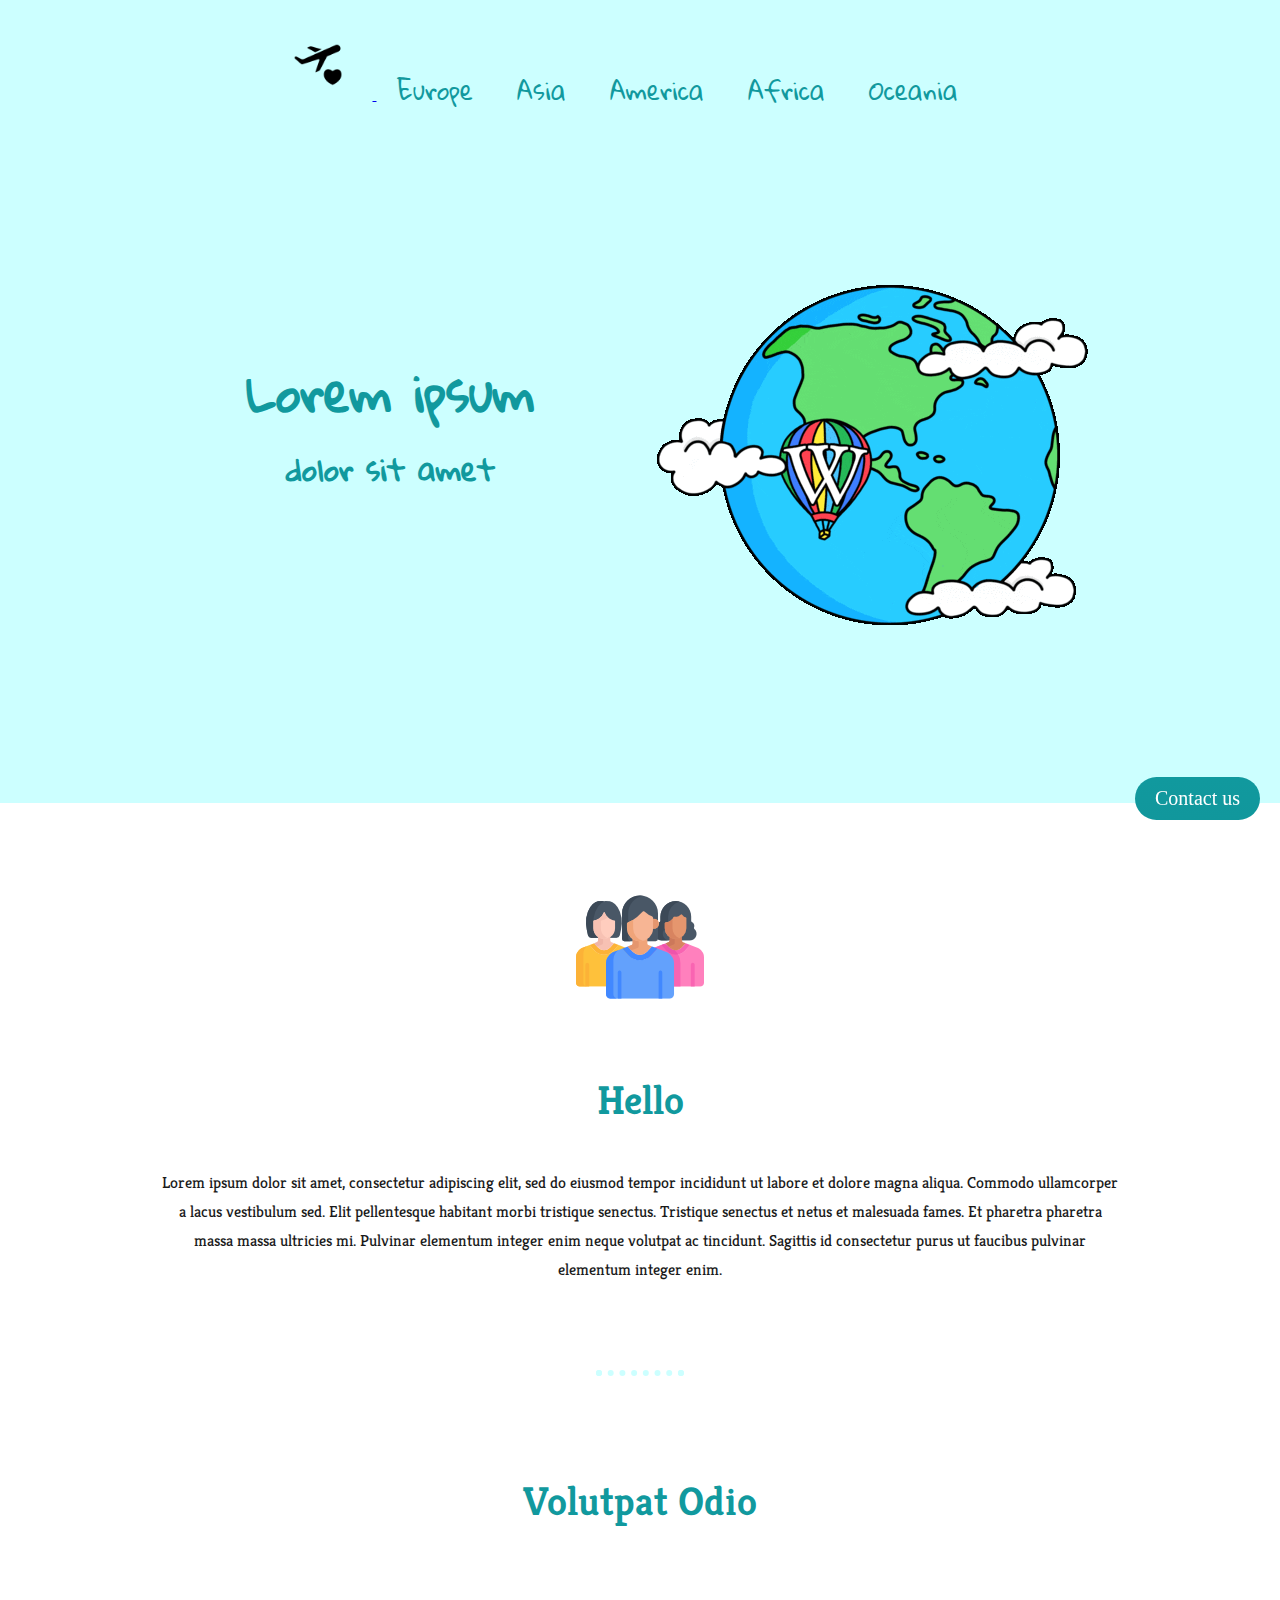
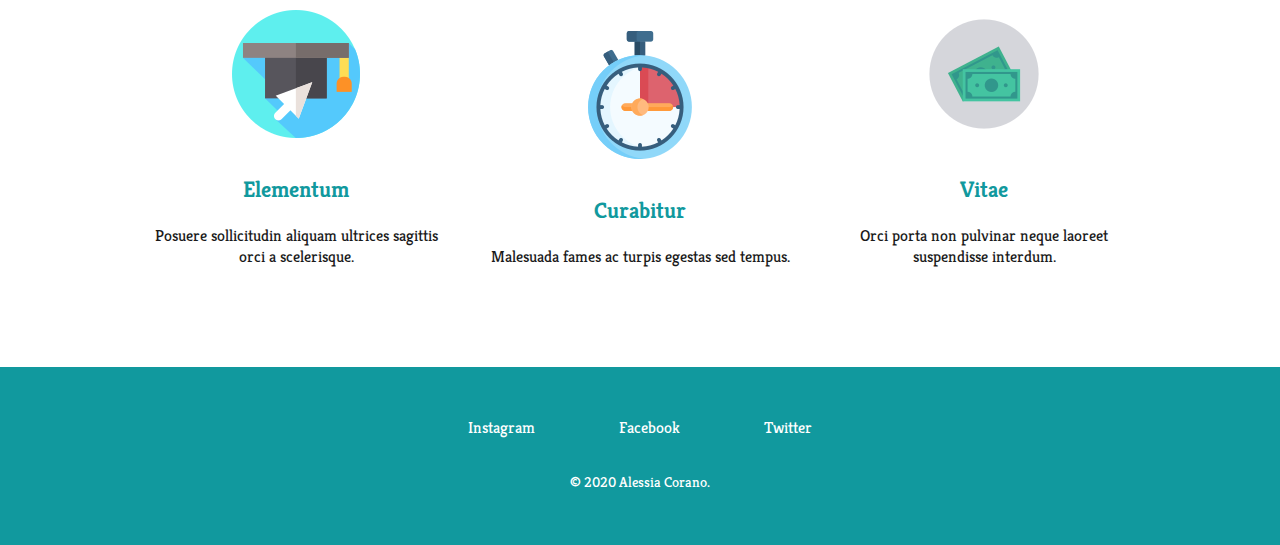
<file: index.html>
<!DOCTYPE html>
<html>
    <head>
        <meta charset="UTF-8">
        <meta name="viewport" content="width=device-width, initial-scale=1.0">
        <title>Lorem - Ipsum</title>
        <link rel="icon" href="images/earth.png">
        <link rel="stylesheet" href="stylesheet.css">
        <link href="https://fonts.googleapis.com/css2?family=Gloria+Hallelujah&family=Kreon&display=swap" rel="stylesheet">
    </head>
    <body>
        <nav>
            <a href="index.html">
                <img class="logo" src="images/honeymoon.png" alt="Site logo">
            </a>
            <a class="navigation" href="europe.html">Europe</a>
            <a class="navigation" href="asia.html">Asia</a>
            <a class="navigation" href="america.html">America</a>
            <a class="navigation" href="africa.html">Africa</a>
            <a class="navigation" href="oceania.html">Oceania</a>
        </nav>
        <div class="banner-top-container">
            <h1>Lorem ipsum</h1>
            <h2 id="subtitle">dolor sit amet</h2>
            <img class="world-baloon" src="images/world-baloon.gif" alt="The world with a flying baloon">
        </div>
        <div class="middle-container">        
            <div class="about">
                <img src="images/woman.png" alt="Picture of three woman">
                <h2>Hello</h2>
                <p>Lorem ipsum dolor sit amet, consectetur adipiscing elit, sed do eiusmod tempor incididunt ut labore et dolore magna aliqua. Commodo ullamcorper a lacus vestibulum sed. Elit pellentesque habitant morbi tristique senectus. Tristique senectus et netus et malesuada fames. Et pharetra pharetra massa massa ultricies mi. Pulvinar elementum integer enim neque volutpat ac tincidunt. Sagittis id consectetur purus ut faucibus pulvinar elementum integer enim.</p>
            </div>
            <hr>
            <div class="skills">
                <h2>Volutpat Odio</h2>
                <section>                    
                    <img src="images/school.png" alt="Education">
                    <h3>Elementum</h3>
                    <p>Posuere sollicitudin aliquam ultrices sagittis orci a scelerisque.</p>
                </section>
                <section>                
                    <img src="images/time.png" alt="Time">
                    <h3>Curabitur</h3>
                    <p>Malesuada fames ac turpis egestas sed tempus.</p>
                </section>
                <section>
                    <img src="images/dollar.png" alt="Money">
                    <h3>Vitae</h3>
                    <p>Orci porta non pulvinar neque laoreet suspendisse interdum.</p>
                </section>
            </div>
        </div>
        <button class="btn" type="button">
            <a class="contact" href="contact.html">Contact us</a>
        </button>
        <div class="bottom-container">
            <a class="footer-link" href="https://www.instagram.com/alessia_1602/">Instagram</a>
            <a class="footer-link" href="https://www.facebook.com/profile.php?id=1601975803">Facebook</a>
            <a class="footer-link" href="https://twitter.com/Q_AlessiaR">Twitter</a>
            <p id="copyright">© 2020  Alessia Corano.</p>
        </div>
    </body>
</html>
</file>
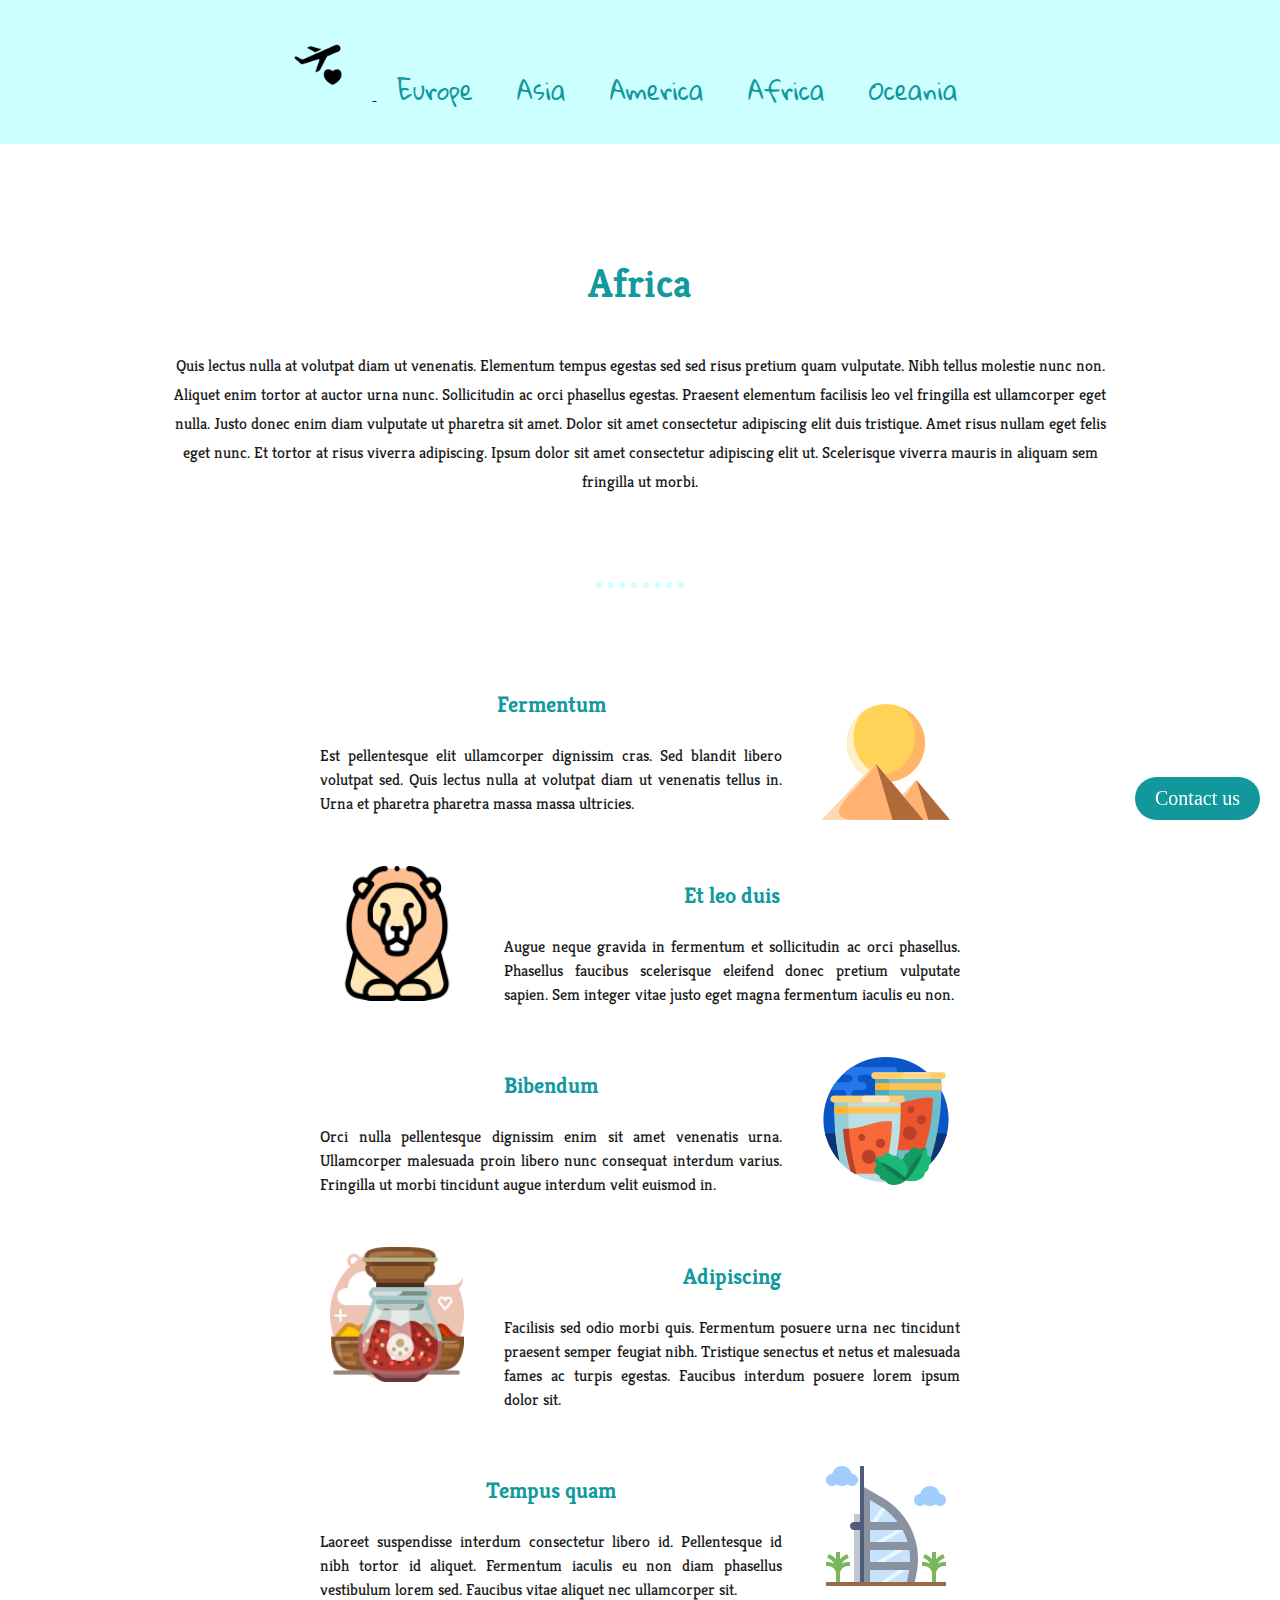
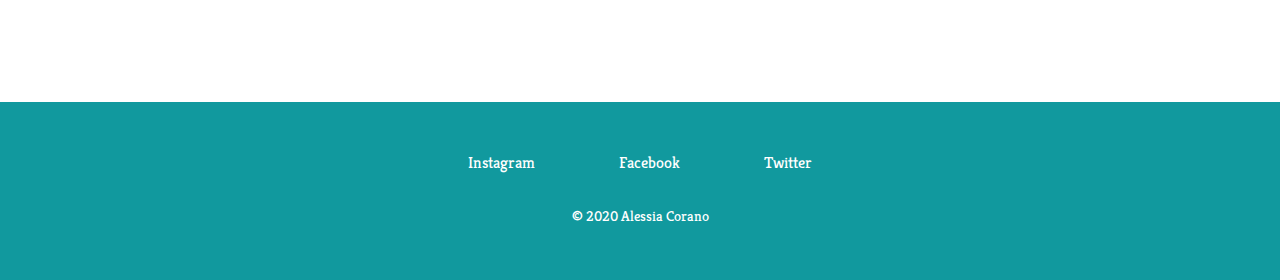
<file: africa.html>
<!DOCTYPE html>
<html>
    <head>
        <meta charset="UTF-8">
        <meta name="viewport" content="width=device-width, initial-scale=1.0">
        <title>Africa</title>
        <link rel="icon" href="images/earth.png">
        <link rel="stylesheet" href="stylesheet.css">
        <link href="https://fonts.googleapis.com/css2?family=Gloria+Hallelujah&family=Kreon&display=swap" rel="stylesheet">
    </head>
    
    <body>
        <nav>
            <a href="index.html">
                <img class="logo" src="images/honeymoon.png" alt="Site logo">
            </a>
            <a class="navigation" href="europe.html">Europe</a>
            <a class="navigation" href="asia.html">Asia</a>
            <a class="navigation" href="america.html">America</a>
            <a class="navigation" href="africa.html">Africa</a>
            <a class="navigation" href="oceania.html">Oceania</a>
        </nav>
        <div class="about">
            <h2>Africa</h2>
            <p>Quis lectus nulla at volutpat diam ut venenatis. Elementum tempus egestas sed sed risus pretium quam vulputate. Nibh tellus molestie nunc non. Aliquet enim tortor at auctor urna nunc. Sollicitudin ac orci phasellus egestas. Praesent elementum facilisis leo vel fringilla est ullamcorper eget nulla. Justo donec enim diam vulputate ut pharetra sit amet. Dolor sit amet consectetur adipiscing elit duis tristique. Amet risus nullam eget felis eget nunc. Et tortor at risus viverra adipiscing. Ipsum dolor sit amet consectetur adipiscing elit ut. Scelerisque viverra mauris in aliquam sem fringilla ut morbi.</p>
        </div>
        <hr>
        <div class="top-container">
            <img class="africa-img1" src="images/egypt.png" alt="Pyramid">
            <h3>Fermentum</h3>
            <p>Est pellentesque elit ullamcorper dignissim cras. Sed blandit libero volutpat sed. Quis lectus nulla at volutpat diam ut venenatis tellus in. Urna et pharetra pharetra massa massa ultricies.</p>
            <br>
            <img class="africa-img2" src="images/lion.png" alt="Lion">
            <h3>Et leo duis</h3>
            <p>Augue neque gravida in fermentum et sollicitudin ac orci phasellus. Phasellus faucibus scelerisque eleifend donec pretium vulputate sapien. Sem integer vitae justo eget magna fermentum iaculis eu non.</p>
            <br>
            <img class="africa-img1" src="images/mint-tea.png" alt="Mint tea">
            <h3>Bibendum</h3>
            <p>Orci nulla pellentesque dignissim enim sit amet venenatis urna. Ullamcorper malesuada proin libero nunc consequat interdum varius. Fringilla ut morbi tincidunt augue interdum velit euismod in.</p>
            <br>
            <img class="africa-img2" src="images/spices.png" alt="Spices">
            <h3>Adipiscing</h3>
            <p>Facilisis sed odio morbi quis. Fermentum posuere urna nec tincidunt praesent semper feugiat nibh. Tristique senectus et netus et malesuada fames ac turpis egestas. Faucibus interdum posuere lorem ipsum dolor sit.</p>
            <br>
            <img class="africa-img1" src="images/dubai.png" alt="Dubai">
            <h3>Tempus quam</h3>
            <p>Laoreet suspendisse interdum consectetur libero id. Pellentesque id nibh tortor id aliquet. Fermentum iaculis eu non diam phasellus vestibulum lorem sed. Faucibus vitae aliquet nec ullamcorper sit.</p>
        </div>
        <button class="btn" type="button">
            <a class="contact" href="contact.html">Contact us</a>
        </button>
        <div class="bottom-container">
            <a class="footer-link" href="https://www.instagram.com/alessia_1602/">Instagram</a>
            <a class="footer-link" href="https://www.facebook.com/profile.php?id=1601975803">Facebook</a>
            <a class="footer-link" href="https://twitter.com/Q_AlessiaR">Twitter</a>
            <p id="copyright">© 2020  Alessia Corano</p>
        </div>
    </body>
</html>
</file>
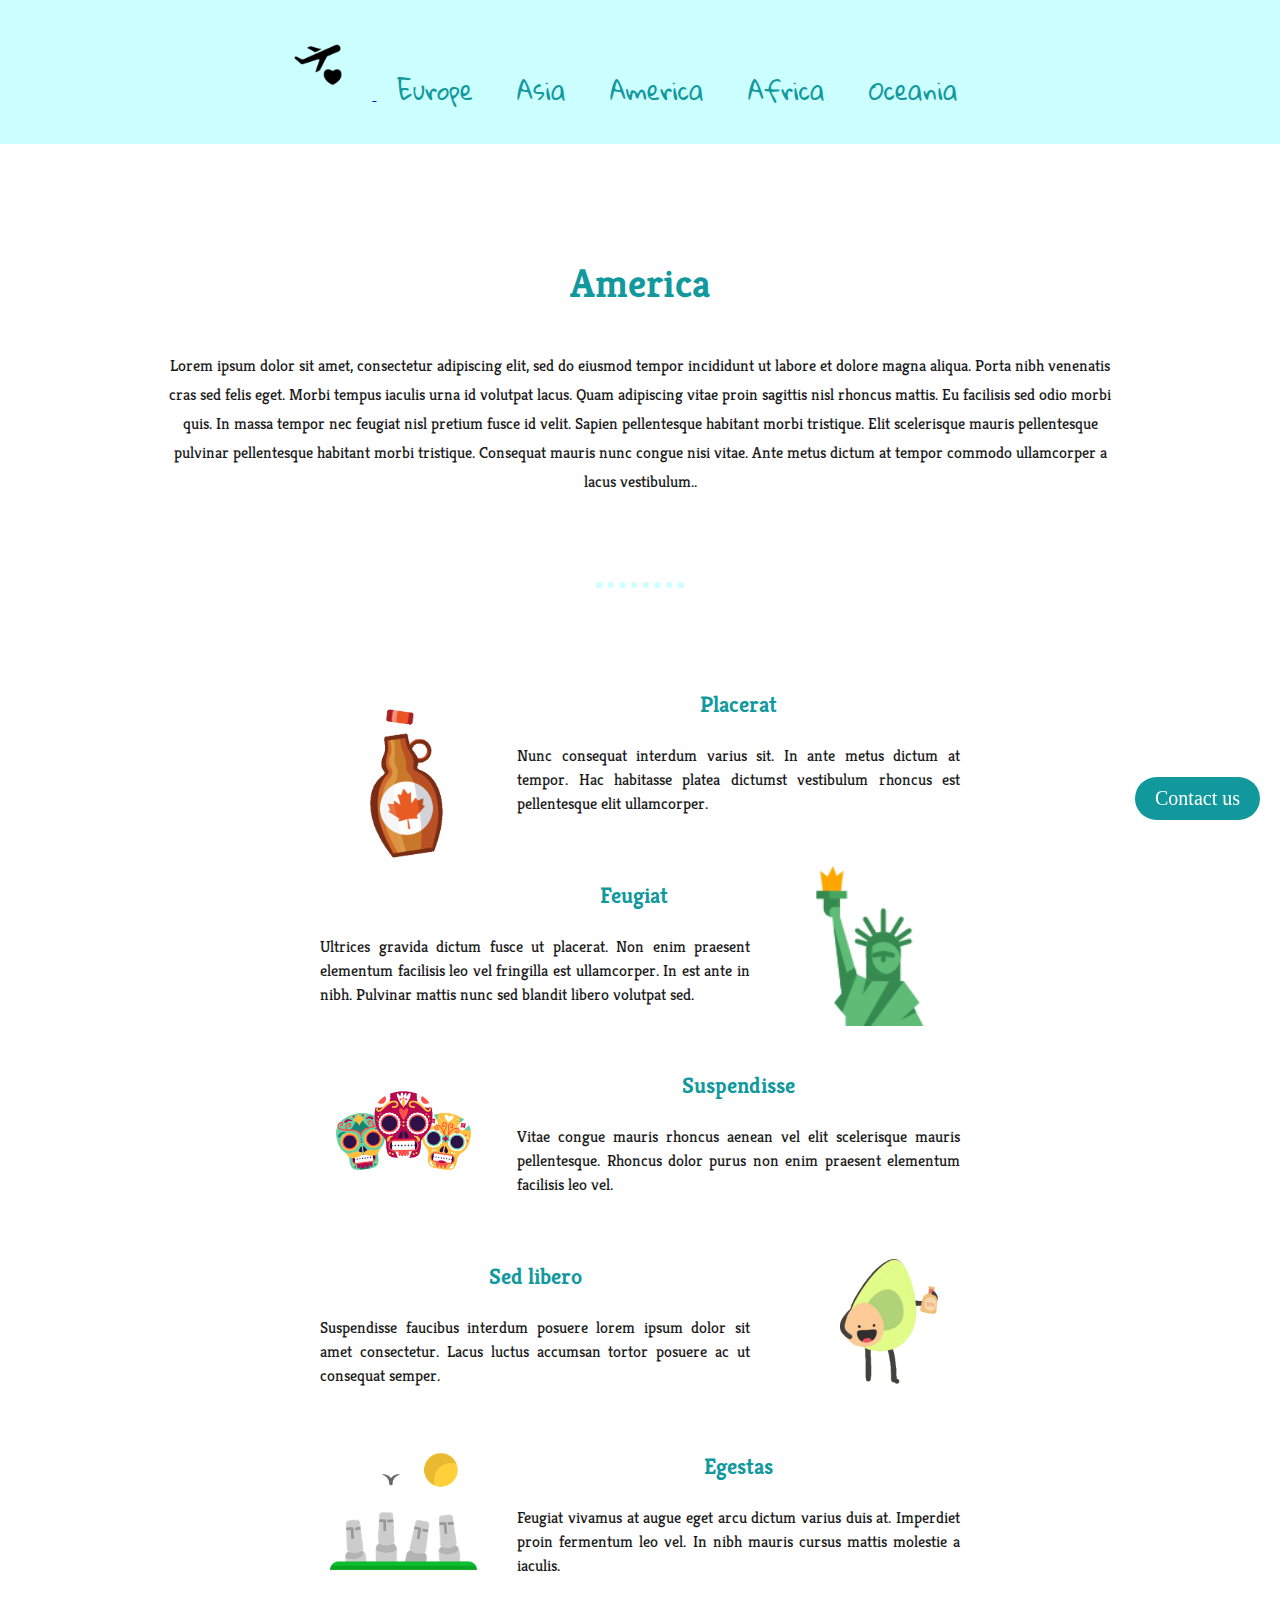
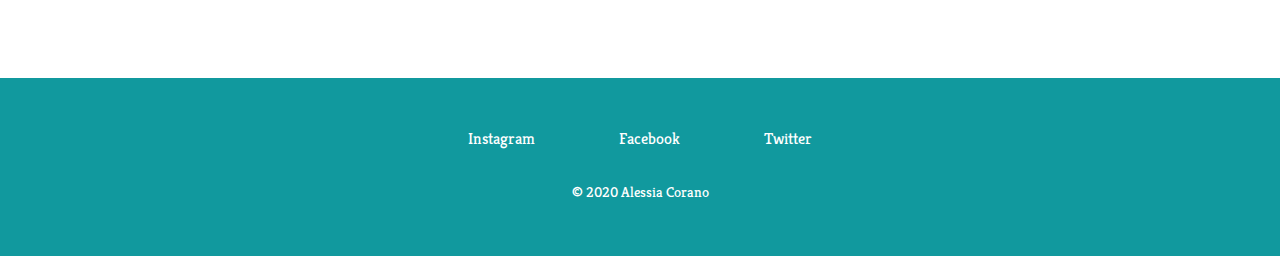
<file: america.html>
<!DOCTYPE html>
<html>
    <head>
        <meta charset="UTF-8">
        <meta name="viewport" content="width=device-width, initial-scale=1.0">
        <title>America</title>
        <link rel="icon" href="images/earth.png">
        <link rel="stylesheet" href="stylesheet.css">
        <link href="https://fonts.googleapis.com/css2?family=Gloria+Hallelujah&family=Kreon&display=swap" rel="stylesheet">
    </head>
    
    <body>
        <nav>
            <a href="index.html">
                <img class="logo" src="images/honeymoon.png" alt="Site logo">
            </a>
            <a class="navigation" href="europe.html">Europe</a>
            <a class="navigation" href="asia.html">Asia</a>
            <a class="navigation" href="america.html">America</a>
            <a class="navigation" href="africa.html">Africa</a>
            <a class="navigation" href="oceania.html">Oceania</a>
        </nav>
        <div class="about">
            <h2>America</h2>
            <p>Lorem ipsum dolor sit amet, consectetur adipiscing elit, sed do eiusmod tempor incididunt ut labore et dolore magna aliqua. Porta nibh venenatis cras sed felis eget. Morbi tempus iaculis urna id volutpat lacus. Quam adipiscing vitae proin sagittis nisl rhoncus mattis. Eu facilisis sed odio morbi quis. In massa tempor nec feugiat nisl pretium fusce id velit. Sapien pellentesque habitant morbi tristique. Elit scelerisque mauris pellentesque pulvinar pellentesque habitant morbi tristique. Consequat mauris nunc congue nisi vitae. Ante metus dictum at tempor commodo ullamcorper a lacus vestibulum..</p>
        </div>
        <hr>
        <div class="top-container">
            <img class="america-img1" src="images/syrup.gif" alt="Marple syrup">
            <h3>Placerat</h3>
            <p>Nunc consequat interdum varius sit. In ante metus dictum at tempor. Hac habitasse platea dictumst vestibulum rhoncus est pellentesque elit ullamcorper. </p>
            <br>
            <img class="america-img2" src="images/statue.png" alt="Statue of Liberty">
            <h3>Feugiat</h3>
            <p>Ultrices gravida dictum fusce ut placerat. Non enim praesent elementum facilisis leo vel fringilla est ullamcorper. In est ante in nibh. Pulvinar mattis nunc sed blandit libero volutpat sed.</p>
            <br>
            <img class="america-img1" src="images/skull.png" alt="Mexican skulls">
           <h3>Suspendisse</h3>
            <p>Vitae congue mauris rhoncus aenean vel elit scelerisque mauris pellentesque. Rhoncus dolor purus non enim praesent elementum facilisis leo vel.</p>
            <br>
            <img class="america-img2" src="images/avocado-tequila.gif" alt="Drunk avocado">
            <h3>Sed libero</h3>
            <p>Suspendisse faucibus interdum posuere lorem ipsum dolor sit amet consectetur. Lacus luctus accumsan tortor posuere ac ut consequat semper.</p> 
            <br>
            <img class="america-img1" src="images/easter.png" alt="Easter island">
            <h3>Egestas</h3>
            <p>Feugiat vivamus at augue eget arcu dictum varius duis at. Imperdiet proin fermentum leo vel. In nibh mauris cursus mattis molestie a iaculis.</p>


        </div>
        <button class="btn" type="button">
            <a class="contact" href="contact.html">Contact us</a>
        </button>
        <div class="bottom-container">
            <a class="footer-link" href="https://www.instagram.com/alessia_1602/">Instagram</a>
            <a class="footer-link" href="https://www.facebook.com/profile.php?id=1601975803">Facebook</a>
            <a class="footer-link" href="https://twitter.com/Q_AlessiaR">Twitter</a>
            <p id="copyright">© 2020  Alessia Corano</p>
        </div>
    </body>
</html>
</file>
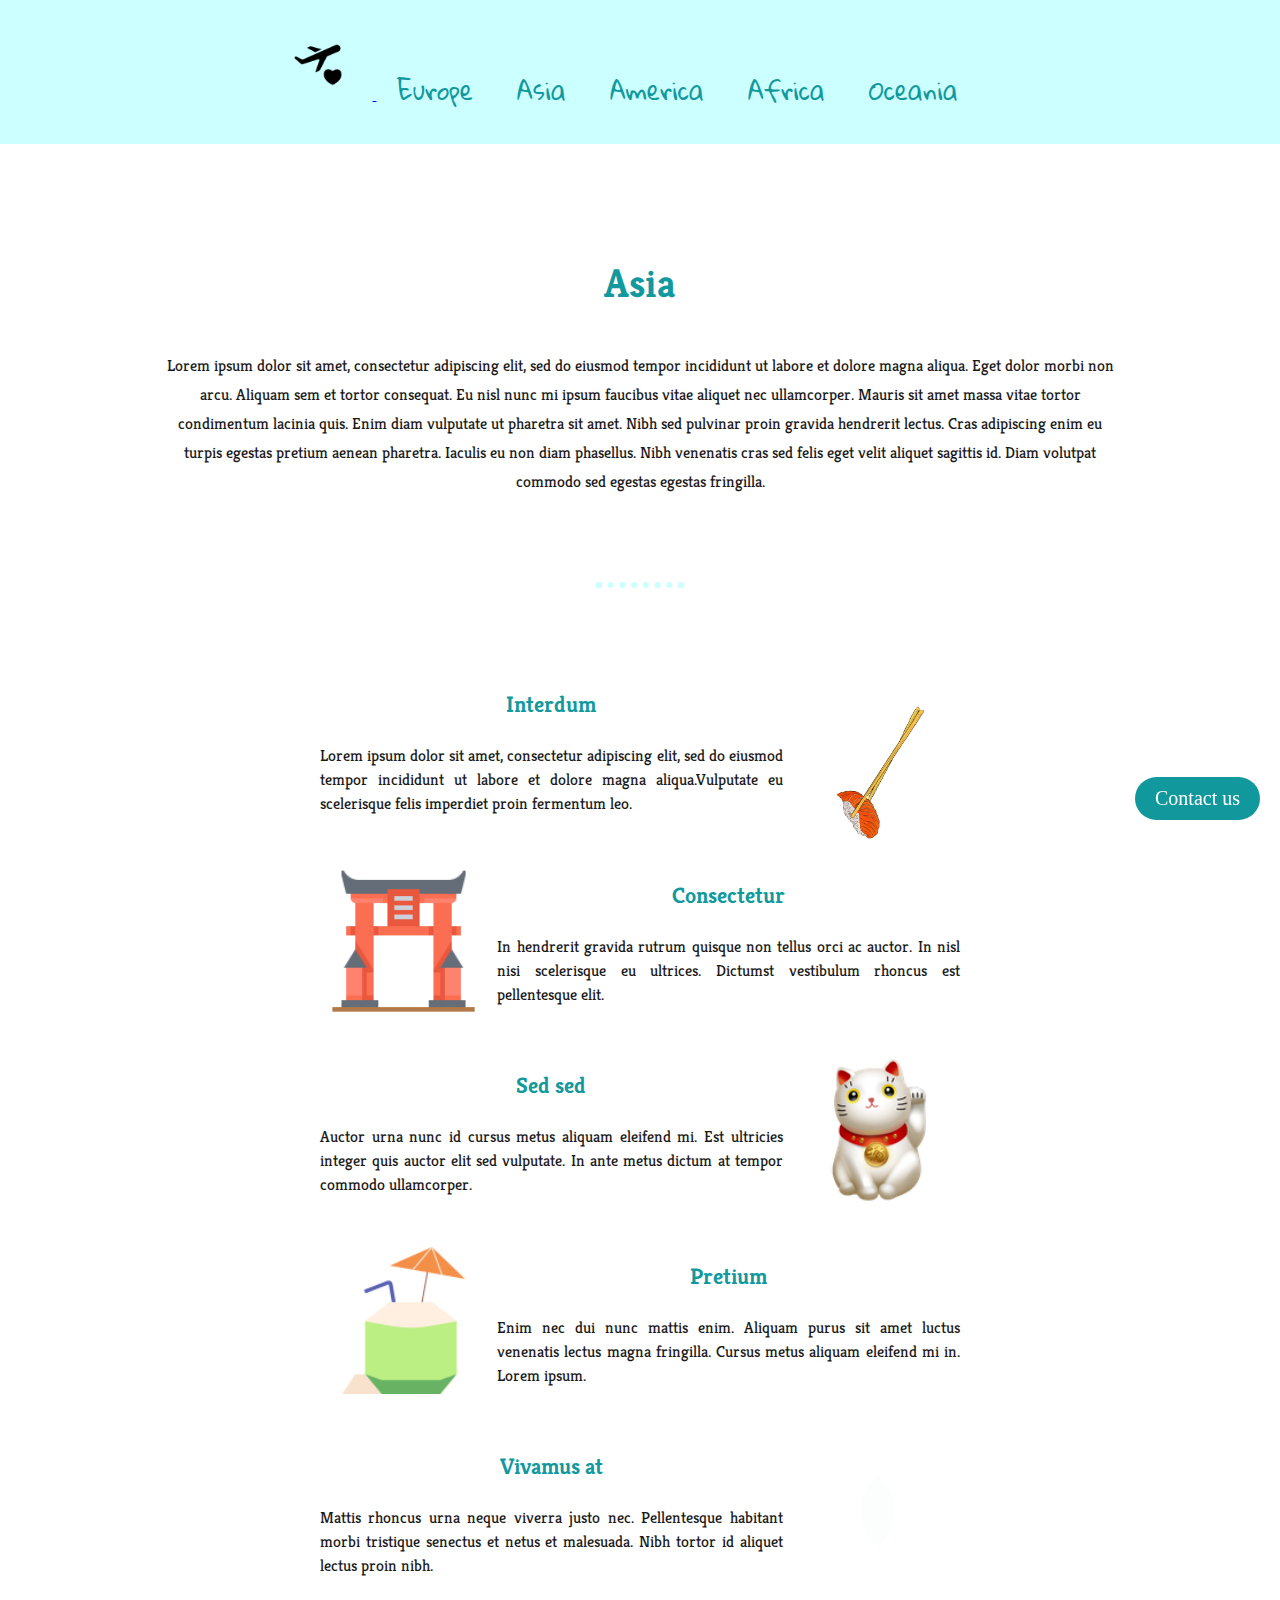
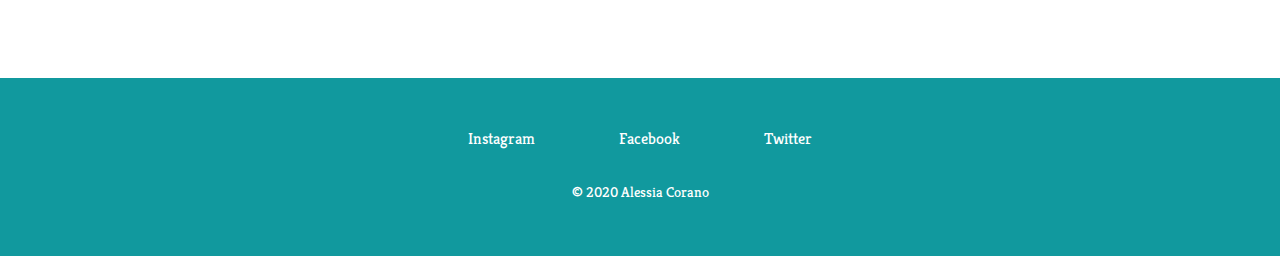
<file: asia.html>
<!DOCTYPE html>
<html>
    <head>
        <meta charset="UTF-8">
        <meta name="viewport" content="width=device-width, initial-scale=1.0">
        <title>Asia</title>
        <link rel="icon" href="images/earth.png">
        <link rel="stylesheet" href="stylesheet.css">
        <link href="https://fonts.googleapis.com/css2?family=Gloria+Hallelujah&family=Kreon&display=swap" rel="stylesheet">
    </head>
    
    <body>
        <nav>
            <a href="index.html">
                <img class="logo" src="images/honeymoon.png" alt="Site logo">
            </a>
            <a class="navigation" href="europe.html">Europe</a>
            <a class="navigation" href="asia.html">Asia</a>
            <a class="navigation" href="america.html">America</a>
            <a class="navigation" href="africa.html">Africa</a>
            <a class="navigation" href="oceania.html">Oceania</a>
        </nav>
        <div class="about">
            <h2>Asia</h2>
            <p>Lorem ipsum dolor sit amet, consectetur adipiscing elit, sed do eiusmod tempor incididunt ut labore et dolore magna aliqua. Eget dolor morbi non arcu. Aliquam sem et tortor consequat. Eu nisl nunc mi ipsum faucibus vitae aliquet nec ullamcorper. Mauris sit amet massa vitae tortor condimentum lacinia quis. Enim diam vulputate ut pharetra sit amet. Nibh sed pulvinar proin gravida hendrerit lectus. Cras adipiscing enim eu turpis egestas pretium aenean pharetra. Iaculis eu non diam phasellus. Nibh venenatis cras sed felis eget velit aliquet sagittis id. Diam volutpat commodo sed egestas egestas fringilla.</p>
        </div>
        <hr> 
        <div class="top-container">
            <img class="asia-img1"src="images/nigiri.gif" alt="Sake nigiri">
            <h3>Interdum</h3>
            <p>Lorem ipsum dolor sit amet, consectetur adipiscing elit, sed do eiusmod tempor incididunt ut labore et dolore magna aliqua.Vulputate eu scelerisque felis imperdiet proin fermentum leo.</p>
            <br>
            <img class="asia-img2" src="images/temple.png" alt="Asian temple">
            <h3>Consectetur</h3>
            <p>In hendrerit gravida rutrum quisque non tellus orci ac auctor. In nisl nisi scelerisque eu ultrices. Dictumst vestibulum rhoncus est pellentesque elit.</p>
            <br>
            <img class="asia-img1" src="images/chinese-cat.png" alt="Chinese cat">
            <h3>Sed sed</h3>
            <p>Auctor urna nunc id cursus metus aliquam eleifend mi. Est ultricies integer quis auctor elit sed vulputate. In ante metus dictum at tempor commodo ullamcorper.</p>
            <br>
            <img class="asia-img2" src="images/coconut.png" alt="Coconut">
            <h3>Pretium</h3>
            <p>Enim nec dui nunc mattis enim. Aliquam purus sit amet luctus venenatis lectus magna fringilla. Cursus metus aliquam eleifend mi in. Lorem ipsum.</p>
            <br>
            <img class="asia-img1" src="images/lotus.gif" alt="Lotus flower">
            <h3>Vivamus at</h3>
            <p>Mattis rhoncus urna neque viverra justo nec. Pellentesque habitant morbi tristique senectus et netus et malesuada. Nibh tortor id aliquet lectus proin nibh.</p>
        </div>
        <button class="btn" type="button">
            <a class="contact" href="contact.html">Contact us</a>
        </button>
        <div class="bottom-container">
            <a class="footer-link" href="https://www.instagram.com/alessia_1602/">Instagram</a>
            <a class="footer-link" href="https://www.facebook.com/profile.php?id=1601975803">Facebook</a>
            <a class="footer-link" href="https://twitter.com/Q_AlessiaR">Twitter</a>
            <p id="copyright">© 2020  Alessia Corano</p>
        </div>
    </body>
</html>
</file>
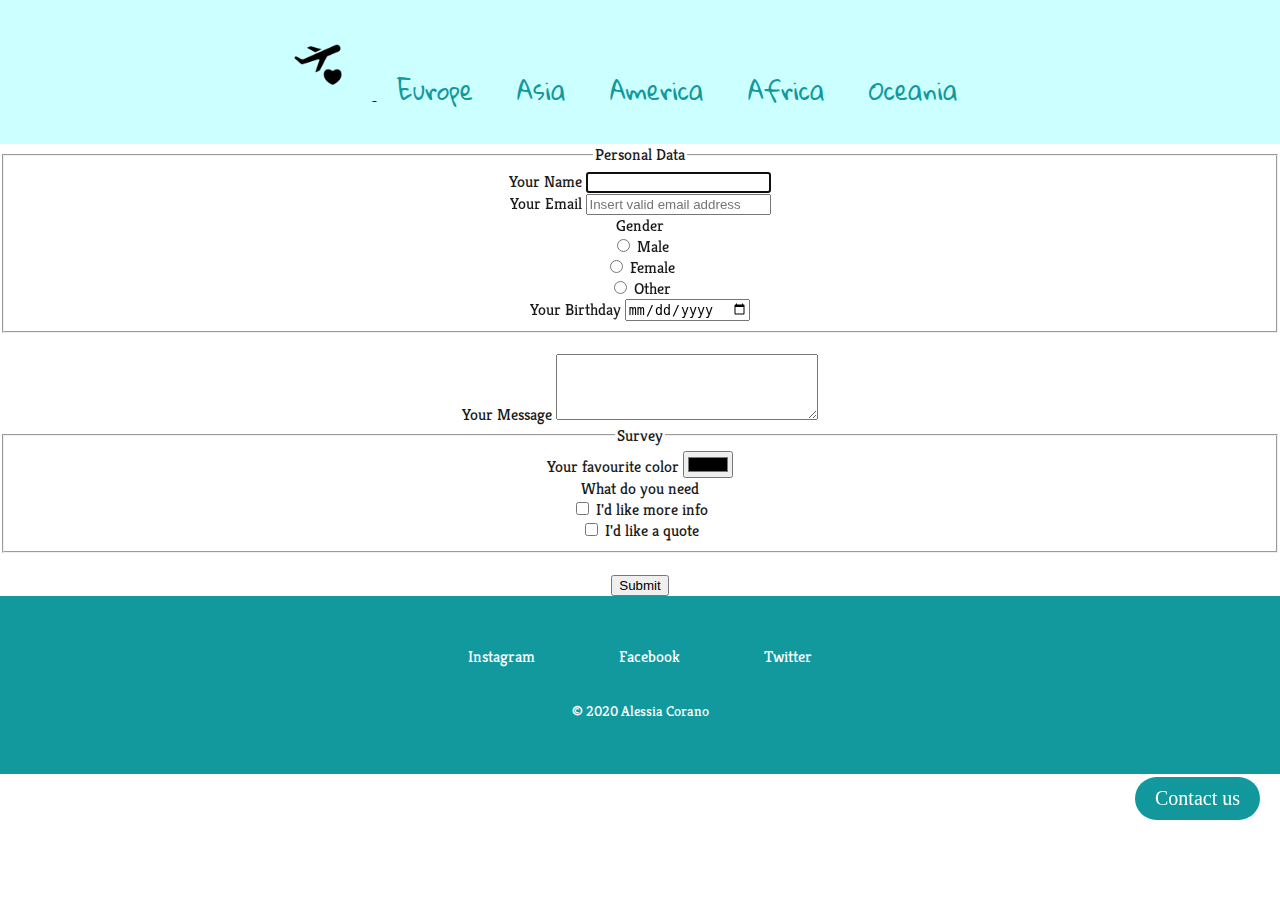
<file: contact.html>
<!DOCTYPE html>
<html>
    <head>
        <meta charset="UTF-8">
        <meta name="viewport" content="width=device-width, initial-scale=1.0">
        <title>Contact Us</title>
        <link rel="icon" href="images/earth.png">
        <link rel="stylesheet" href="stylesheet.css">
        <link href="https://fonts.googleapis.com/css2?family=Gloria+Hallelujah&family=Kreon&display=swap" rel="stylesheet">
    </head>
    
    <body>
        <nav>
            <a href="index.html">
                <img class="logo" src="images/honeymoon.png" alt="Site logo">
            </a>
            <a class="navigation" href="europe.html">Europe</a>
            <a class="navigation" href="asia.html">Asia</a>
            <a class="navigation" href="america.html">America</a>
            <a class="navigation" href="africa.html">Africa</a>
            <a class="navigation" href="oceania.html">Oceania</a>
        </nav>
        <div>
            <form action="/action-page.php" method="post" name="contact">
                <fieldset>
                    <legend>Personal Data</legend>
                    <label for="name">Your Name</label>
                    <input type="text" id="name" name="name" required autofocus>
                    <br>
                    <label for="email">Your Email</label>
                    <input type="email" id="email" name="email" placeholder="Insert valid email address" required>
                    <br>
                    <label for="gender">Gender</label>
                    <br>
                    <input type="radio" id="male" name="gender" value="Male" required>
                    <label for="radio">Male</label>
                    <br>
                    <input type="radio" id="female" name="gender" value="Female" required>
                    <label for="gender">Female</label>
                    <br>
                    <input type="radio" id="other" name="gender" value="Other" required>
                    <label for="gender">Other</label>
                    <br>
                    <label for="birthday">Your Birthday</label>
                    <input type="date" id="birthday" name="birthday" required>
                </fieldset> 
                <br>
                <label for="message">Your Message</label>
                <textarea name="message" id="message" cols="30" rows="4" required></textarea>
                <br>
                <fieldset>
                    <legend>Survey</legend>
                    <label for="color">Your favourite color</label>
                    <input type="color" id="color" name="color">
                    <br>
                    <label for="request">What do you need</label>
                    <br>
                    <input type="checkbox" id="info" name="info" value="info">
                    <label for="info">I'd like more info</label>
                    <br>
                    <input type="checkbox" id="quote" name="quote" value="quote">
                    <label for="quote">I'd like a quote</label>
                    <br>
                    
                </fieldset>
                <br>
                <button>Submit</button>
            </form>
        </div>
        <button class="btn" type="button">
            <a class="contact" href="contact.html">Contact us</a>
        </button>
        <div class="bottom-container">
            <a class="footer-link" href="https://www.instagram.com/alessia_1602/">Instagram</a>
            <a class="footer-link" href="https://www.facebook.com/profile.php?id=1601975803">Facebook</a>
            <a class="footer-link" href="https://twitter.com/Q_AlessiaR">Twitter</a>
            <p id="copyright">© 2020  Alessia Corano</p>
        </div>
    </body>
</html>
</file>
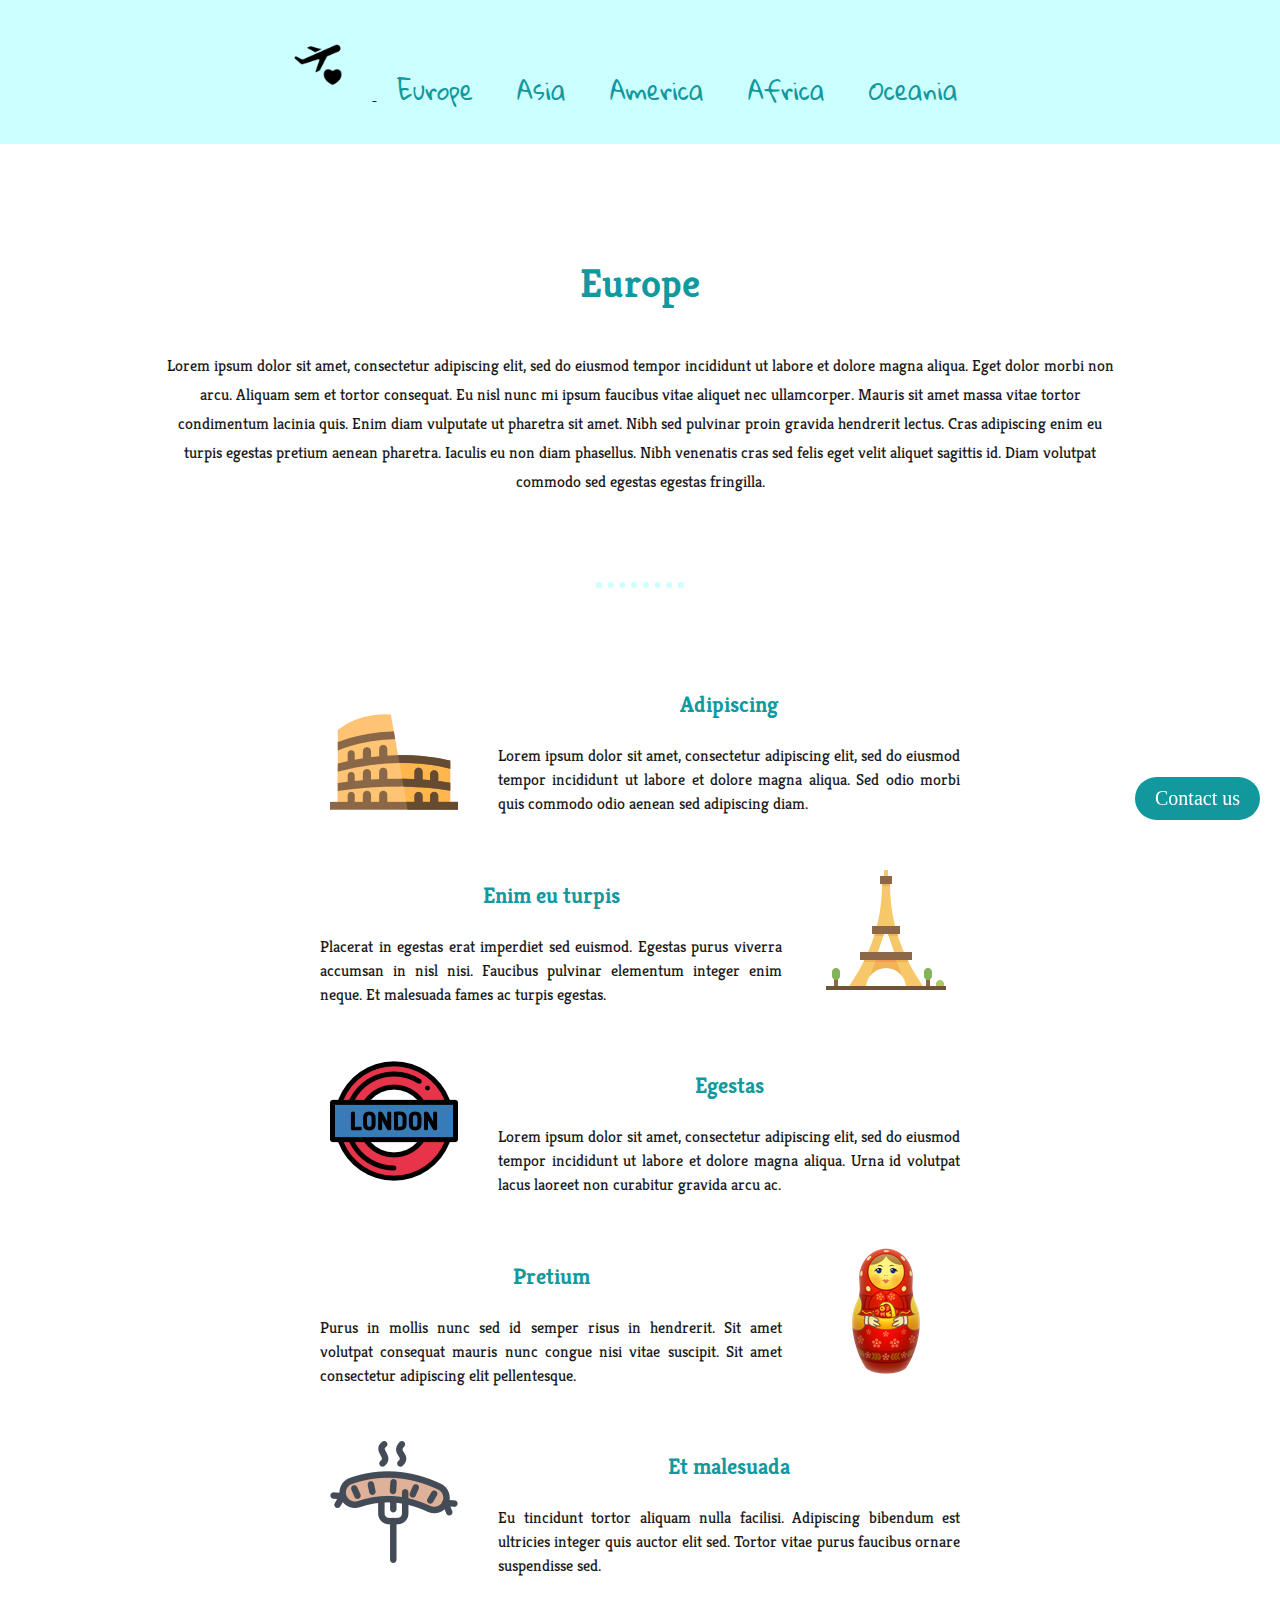
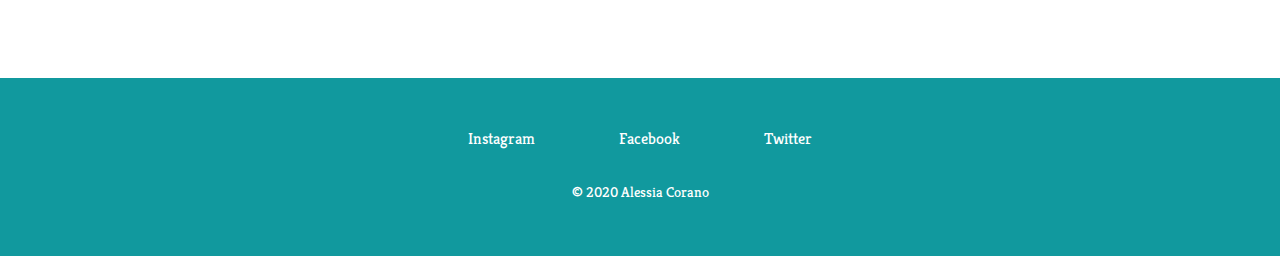
<file: europe.html>
<!DOCTYPE html>
<html>
    <head>
        <meta charset="UTF-8">
        <meta name="viewport" content="width=device-width, initial-scale=1.0">
        <title>Europe</title>
        <link rel="icon" href="images/earth.png">
        <link rel="stylesheet" href="stylesheet.css">
        <link href="https://fonts.googleapis.com/css2?family=Gloria+Hallelujah&family=Kreon&display=swap" rel="stylesheet">
    </head>
    
    <body>
        <nav>
            <a href="index.html">
                <img class="logo" src="images/honeymoon.png" alt="Site logo">
            </a>
            <a class="navigation" href="europe.html">Europe</a>
            <a class="navigation" href="asia.html">Asia</a>
            <a class="navigation" href="america.html">America</a>
            <a class="navigation" href="africa.html">Africa</a>
            <a class="navigation" href="oceania.html">Oceania</a>
        </nav>
        <div class="about">
            <h2>Europe</h2>
            <p>Lorem ipsum dolor sit amet, consectetur adipiscing elit, sed do eiusmod tempor incididunt ut labore et dolore magna aliqua. Eget dolor morbi non arcu. Aliquam sem et tortor consequat. Eu nisl nunc mi ipsum faucibus vitae aliquet nec ullamcorper. Mauris sit amet massa vitae tortor condimentum lacinia quis. Enim diam vulputate ut pharetra sit amet. Nibh sed pulvinar proin gravida hendrerit lectus. Cras adipiscing enim eu turpis egestas pretium aenean pharetra. Iaculis eu non diam phasellus. Nibh venenatis cras sed felis eget velit aliquet sagittis id. Diam volutpat commodo sed egestas egestas fringilla.</p>
        </div>
        <hr>
        <div class="top-container">
            <img class="europe-img1" src="images/colosseum.png" alt="Colosseum">
            <h3>Adipiscing</h3>
            <p>Lorem ipsum dolor sit amet, consectetur adipiscing elit, sed do eiusmod tempor incididunt ut labore et dolore magna aliqua. Sed odio morbi quis commodo odio aenean sed adipiscing diam.</p>
            <br>
            <img class="europe-img2" src="images/paris.png" alt="Eiffel Tower">
            <h3>Enim eu turpis</h3>
            <p>Placerat in egestas erat imperdiet sed euismod. Egestas purus viverra accumsan in nisl nisi. Faucibus pulvinar elementum integer enim neque. Et malesuada fames ac turpis egestas.</p>
            <br>
            <img class="europe-img1" src="images/london.png" alt="London">
            <h3>Egestas</h3>
            <p>Lorem ipsum dolor sit amet, consectetur adipiscing elit, sed do eiusmod tempor incididunt ut labore et dolore magna aliqua. Urna id volutpat lacus laoreet non curabitur gravida arcu ac.</p>
            <br>
            <img class="europe-img2" src="images/matriosca.png" alt="Russian icon">
            <h3>Pretium</h3>
            <p></p>Purus in mollis nunc sed id semper risus in hendrerit. Sit amet volutpat consequat mauris nunc congue nisi vitae suscipit. Sit amet consectetur adipiscing elit pellentesque.</p>
            <br>
            <img class="europe-img1" src="images/wurstel.png" alt="Wurstel">
            <h3>Et malesuada</h3>
            <p>Eu tincidunt tortor aliquam nulla facilisi. Adipiscing bibendum est ultricies integer quis auctor elit sed. Tortor vitae purus faucibus ornare suspendisse sed.</p>
        </div>
        <button class="btn" type="button">
            <a class="contact" href="contact.html">Contact us</a>
        </button>
        <div class="bottom-container">
            <a class="footer-link" href="https://www.instagram.com/alessia_1602/">Instagram</a>
            <a class="footer-link" href="https://www.facebook.com/profile.php?id=1601975803">Facebook</a>
            <a class="footer-link" href="https://twitter.com/Q_AlessiaR">Twitter</a>
            <p id="copyright">© 2020  Alessia Corano</p>
        </div>
    </body>
</html>
</file>
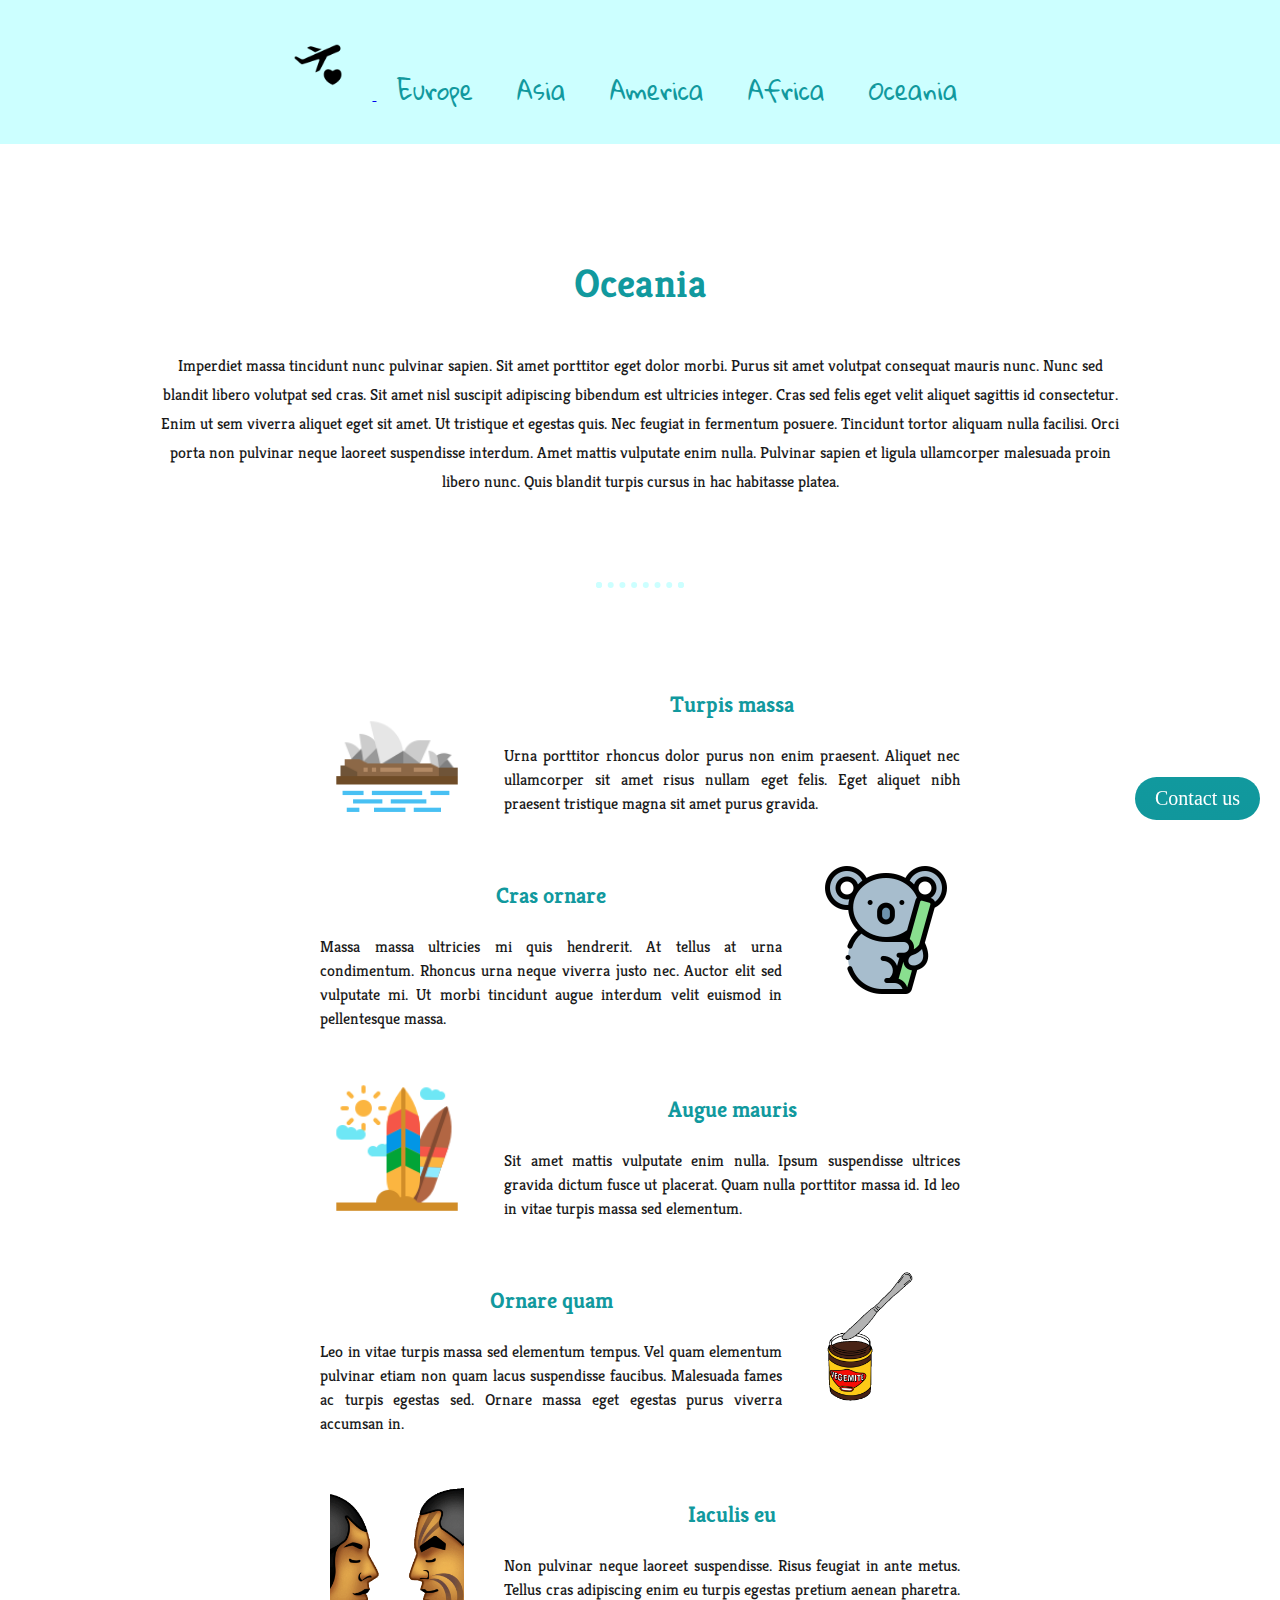
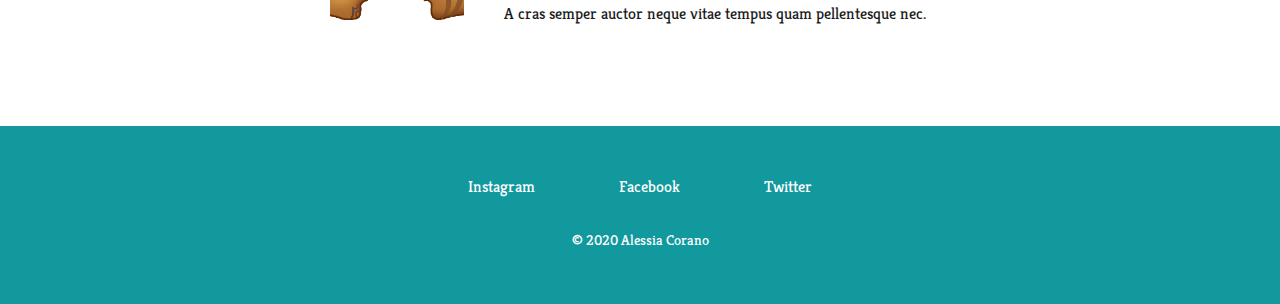
<file: oceania.html>
<!DOCTYPE html>
<html>
    <head>
        <meta charset="UTF-8">
        <meta name="viewport" content="width=device-width, initial-scale=1.0">
        <title>Oceania</title>
        <link rel="icon" href="images/earth.png">
        <link rel="stylesheet" href="stylesheet.css">
        <link href="https://fonts.googleapis.com/css2?family=Gloria+Hallelujah&family=Kreon&display=swap" rel="stylesheet">
    </head>
    
    <body>
        <nav>
            <a href="index.html">
                <img class="logo" src="images/honeymoon.png" alt="Site logo">
            </a>
            <a class="navigation" href="europe.html">Europe</a>
            <a class="navigation" href="asia.html">Asia</a>
            <a class="navigation" href="america.html">America</a>
            <a class="navigation" href="africa.html">Africa</a>
            <a class="navigation" href="oceania.html">Oceania</a>
        </nav>
        <div class="about">
            <h2>Oceania</h2>
            <p>Imperdiet massa tincidunt nunc pulvinar sapien. Sit amet porttitor eget dolor morbi. Purus sit amet volutpat consequat mauris nunc. Nunc sed blandit libero volutpat sed cras. Sit amet nisl suscipit adipiscing bibendum est ultricies integer. Cras sed felis eget velit aliquet sagittis id consectetur. Enim ut sem viverra aliquet eget sit amet. Ut tristique et egestas quis. Nec feugiat in fermentum posuere. Tincidunt tortor aliquam nulla facilisi. Orci porta non pulvinar neque laoreet suspendisse interdum. Amet mattis vulputate enim nulla. Pulvinar sapien et ligula ullamcorper malesuada proin libero nunc. Quis blandit turpis cursus in hac habitasse platea.</p>
        </div>
        <hr>
        <div class="top-container">
            <img class="oceania-img1" src="images/australia.png" alt="Sydney Opera House">
            <h3>Turpis massa</h3>
            <p>Urna porttitor rhoncus dolor purus non enim praesent. Aliquet nec ullamcorper sit amet risus nullam eget felis. Eget aliquet nibh praesent tristique magna sit amet purus gravida.</p>
            <br>
            <img class="oceania-img2" src="images/koala.png" alt="Koala">
            <h3>Cras ornare</h3>
            <p>Massa massa ultricies mi quis hendrerit. At tellus at urna condimentum. Rhoncus urna neque viverra justo nec. Auctor elit sed vulputate mi. Ut morbi tincidunt augue interdum velit euismod in pellentesque massa.</p>
            <br>
            <img class="oceania-img1" src="images/surf.png" alt="Surf">
            <h3>Augue mauris</h3>
            <p>Sit amet mattis vulputate enim nulla. Ipsum suspendisse ultrices gravida dictum fusce ut placerat. Quam nulla porttitor massa id. Id leo in vitae turpis massa sed elementum.</p>
            <br>
            <img class="oceania-img2" src="images/vegemite.gif" alt="Vegemite">
            <h3>Ornare quam</h3>
            <p>Leo in vitae turpis massa sed elementum tempus. Vel quam elementum pulvinar etiam non quam lacus suspendisse faucibus. Malesuada fames ac turpis egestas sed. Ornare massa eget egestas purus viverra accumsan in.</p>
            <br>
            <img class="oceania-img1" src="images/maori.gif" alt="Maori tattoo">
            <h3>Iaculis eu</h3>
            <p>Non pulvinar neque laoreet suspendisse. Risus feugiat in ante metus. Tellus cras adipiscing enim eu turpis egestas pretium aenean pharetra. A cras semper auctor neque vitae tempus quam pellentesque nec.</p>
        </div>
        <button class="btn" type="button">
            <a class="contact" href="contact.html">Contact us</a>
        </button>
        <div class="bottom-container">
            <a class="footer-link" href="https://www.instagram.com/alessia_1602/">Instagram</a>
            <a class="footer-link" href="https://www.facebook.com/profile.php?id=1601975803">Facebook</a>
            <a class="footer-link" href="https://twitter.com/Q_AlessiaR">Twitter</a>
            <p id="copyright">© 2020  Alessia Corano</p>
        </div>
    </body>
</html>
</file>
<file: stylesheet.css>
/*Stylesheet*/

body{
    margin:0;
    text-align:center;
    font-family:'Kreon', serif;
    color:#1a1a1a;
}

/* NAVIGATION MENU */

nav{
    background-color:#ccffff;
    margin:0;
    padding:30px 250px;
}

.logo{
    width:50px;
    height:50px;
    position:relative;
    right:20px;
}

.navigation{
    margin:20px 20px;   
    font-size:1.5rem;
    text-decoration:none;
    color:#11999e;
    font-family:'Gloria Hallelujah', cursive;
}

a:hover{
    color:#EAF6F6;
}

/* BANNER INIZIALE */

.banner-top-container{
    background-color:#ccffff;
    margin:0;
}

.world-baloon{
    position:relative;
    left:250px;
    bottom:100px;
}

h1{
    margin:0;
    position:relative;
    top: 200px;
    right:250px;
    font-family:'Gloria Hallelujah', cursive;
    font-size:3rem;
    color:#11999e;
}

#subtitle{    
    margin:0;
    position:relative;
    top: 200px;
    right:250px;
    font-family:'Gloria Hallelujah', cursive;
    font-size:1.8rem;
    color:#11999e;
}

/* INDEX CONTENT */

img{
    padding:10px;
}

h2{
    color:#11999e;
    font-size:2.5rem;
}

h3{
    color:#11999e;
    font-size:1.4rem;
    text-align:center;
}

.about{
    margin:50px 60px;
    padding:20px 100px;
    line-height:1.8;
}

.top-container{
    margin:100px auto;
    width:50%;
    text-align:justify;
    line-height:1.5;
}

hr{
    border:dotted 6px #ccffff;
    border-bottom:none;
    width:6%;
    height:0;
}

.skills{
    margin:100px;
    padding:5px auto 20px ;
}

section{
    margin:20px auto;
    display:inline-block;
    width:300px;
    height:100px;
    padding:20px;
}

/* EUROPE PAGES */


.europe-img1{
    float:left;
    padding:10px;
    margin-right:30px;
    width:20%;

}

.europe-img2{
    float:right;
    padding:10px;
    margin-left:30px;
    width:20%;
}

/* ASIA PAGE */

.asia-img1{
    float:right;
    margin-left:10px;
    width:23%;
    padding:10px;
}

.asia-img2{
    float:left;
    margin-right:10px;
    width:23%;
    padding:10px;
}

/* AMERICA PAGE */

.america-img1{
    float:left;
    margin-right:30px;
    padding:10px;
    width:23%;
}

.america-img2{
    float:right;
    margin-left:30px;
    padding:10px;
    width:25%;
}

/* AFRICA PAGE */

.africa-img1{
    float:right;
    margin-left:30px;
    padding:10px;
    width:20%;
}

.africa-img2{
    float:left;
    margin-right:30px;
    padding:10px;
    width:21%;
}

/* OCEANIA PAGE */

.oceania-img1{
    float:left;
    margin-right:30px;
    padding:10px;
    width:21%;
}

.oceania-img2{
    float:right;
    margin-left:30px;
    padding:10px;
    width:20%;
}

/* BUTTON & FOOTER */
.contact{
    text-decoration:none;
    color:#ffff;
}

.btn {
    background: #11999e;
    background-image: -webkit-linear-gradient(top, #11999e, #11979c);
    background-image: -moz-linear-gradient(top, #11999e, #11979c);
    background-image: -ms-linear-gradient(top, #11999e, #11979c);
    background-image: -o-linear-gradient(top, #11999e, #11979c);
    background-image: linear-gradient(to bottom, #11999e, #11979c);
    -webkit-border-radius: 35;
    -moz-border-radius: 35;
    border-radius: 35px;
    font-family: Georgia;
    color: #ffffff;
    font-size: 20px;
    padding: 10px 20px 10px 20px;
    text-decoration:none;
    position:fixed;
    border:0;
    bottom:80px;
    right:20px;
}

.btn:hover {
    background: #16cccc;
    background-image: -webkit-linear-gradient(top, #16cccc, #16aeb3);
    background-image: -moz-linear-gradient(top, #16cccc, #16aeb3);
    background-image: -ms-linear-gradient(top, #16cccc, #16aeb3);
    background-image: -o-linear-gradient(top, #16cccc, #16aeb3);
    background-image: linear-gradient(to bottom, #16cccc, #16aeb3);
    text-decoration:none;
}

.bottom-container{
    background-color:#11999e;
    padding:50px 0 20px;;
}

.footer-link{
    margin:20px 40px;
    text-decoration:none;
    color:#ffffff;
}

.footer-link:hover{
    background: #16cccc;
    background-image: -webkit-linear-gradient(top, #16cccc, #16aeb3);
    background-image: -moz-linear-gradient(top, #16cccc, #16aeb3);
    background-image: -ms-linear-gradient(top, #16cccc, #16aeb3);
    background-image: -o-linear-gradient(top, #16cccc, #16aeb3);
    background-image: linear-gradient(to bottom, #16cccc, #16aeb3);
    text-decoration: none;
    padding:4px 10px;
    border-radius:10px;
}

#copyright{
    padding:20px 0;
    color:#ffffff;
    font-size:0.9rem;
}
</file>
